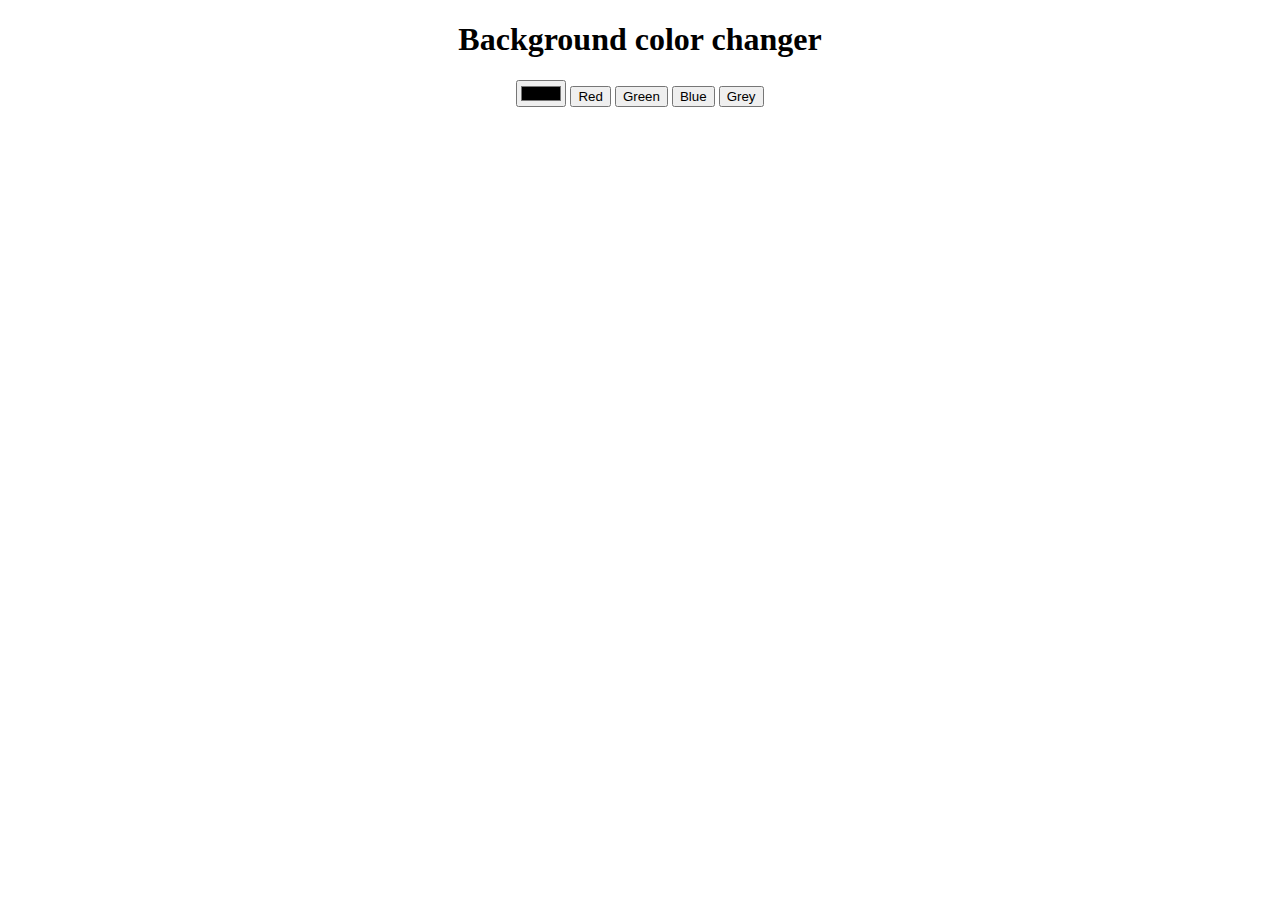
<file: background-gen/index.html>
<!DOCTYPE html>
<html lang="en">
<head>
    <meta charset="UTF-8">
    <meta name="viewport" content="width=device-width, initial-scale=1.0">
    <title>Background changer</title>
    <link rel="stylesheet" href="style.css">
</head>
<body>
    <div id="main-div">
    <h1>Background color changer</h1>
    <input type="color" id="input">
    <button id="red" class="colors" >Red</button>
    <button id="green" class="colors">Green</button>
    <button id="blue" class="colors">Blue</button>
    <button id="grey" class="colors">Grey</button>
</div>
<p id="colorname"></p>


</body>
<script src="app.js"></script>
</html>

<script>
  let decrease = document.getElementById('decrease');
  let reset = document.getElementById('reset');
  let increase = document.getElementById('increase');
  let value = document.getElementById('value');
  
  let count = 0;
  
  decrease.addEventListener('click', function() {
      count--;
      updateCounter();    
  });
  
  reset.addEventListener('click', function() {
      count = 0;
      updateCounter();
  });
  
  increase.addEventListener('click', function() {
      count++;
      updateCounter();    
  });
  
  function updateCounter() {
      value.textContent = count;
      if (count < 0) {
          decrease.style.color = 'red';
          increase.style.color = ''; // Reset color of increase button
      } else if (count > 0) {
          increase.style.color = 'green';
          decrease.style.color = ''; // Reset color of decrease button
      } else {
          decrease.style.color = '';
          increase.style.color = '';
      }
  }
  
  </script>
</file>
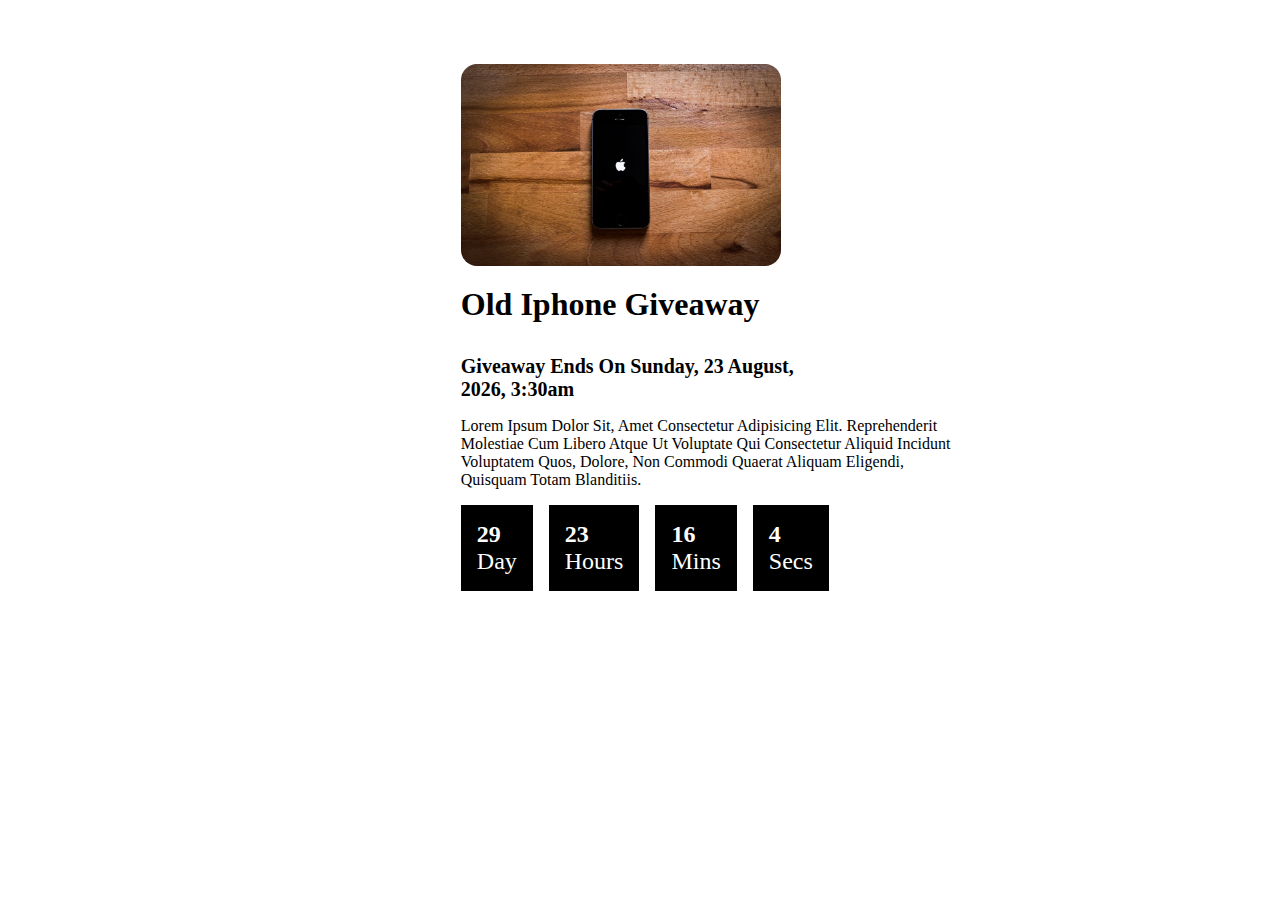
<file: countdown-timer/index.html>
<!DOCTYPE html>
<html lang="en">
<head>
    <meta charset="UTF-8">
    <meta name="viewport" content="width=device-width, initial-scale=1.0">
    <title>Document</title>
    <link rel="stylesheet" href="style.css">
    <script src="app.js" defer></script>
</head>
<body>
    <div class="gift-img">
        <img src="gift.jpeg" alt="">
    </div>
    <div class="gif-info">
        <div>
            <h3>old iphone giveaway</h3>
        <h4 class="giveaway">
          giveaway ends on Sunday, 24 April 2020, 8:00am
        </h4>
        <p>
          Lorem ipsum dolor sit, amet consectetur adipisicing elit.
          Reprehenderit molestiae cum libero atque ut voluptate qui consectetur
          aliquid incidunt voluptatem quos, dolore, non commodi quaerat aliquam
          eligendi, quisquam totam blanditiis.
        </p>
        </div>
    </div>
    <div class="deadline">
        <div class="deadline-format">
            <div>
              <h4 class="day">34</h4>
              <span>day</span>
            </div>
          </div>
        <div class="deadline-format">
            <div>
              <h4 class="hours">34</h4>
              <span>hours</span>
            </div>
          </div>
          <div class="deadline-format">
            <div>
              <h4 class="minutes">34</h4>
              <span>mins</span>
            </div>
          </div>
          <div class="deadline-format">
            <div>
              <h4 class="seconds">34</h4>
              <span>secs</span>
            </div>
          </div>
    </div>
</body>
</html>
</file>
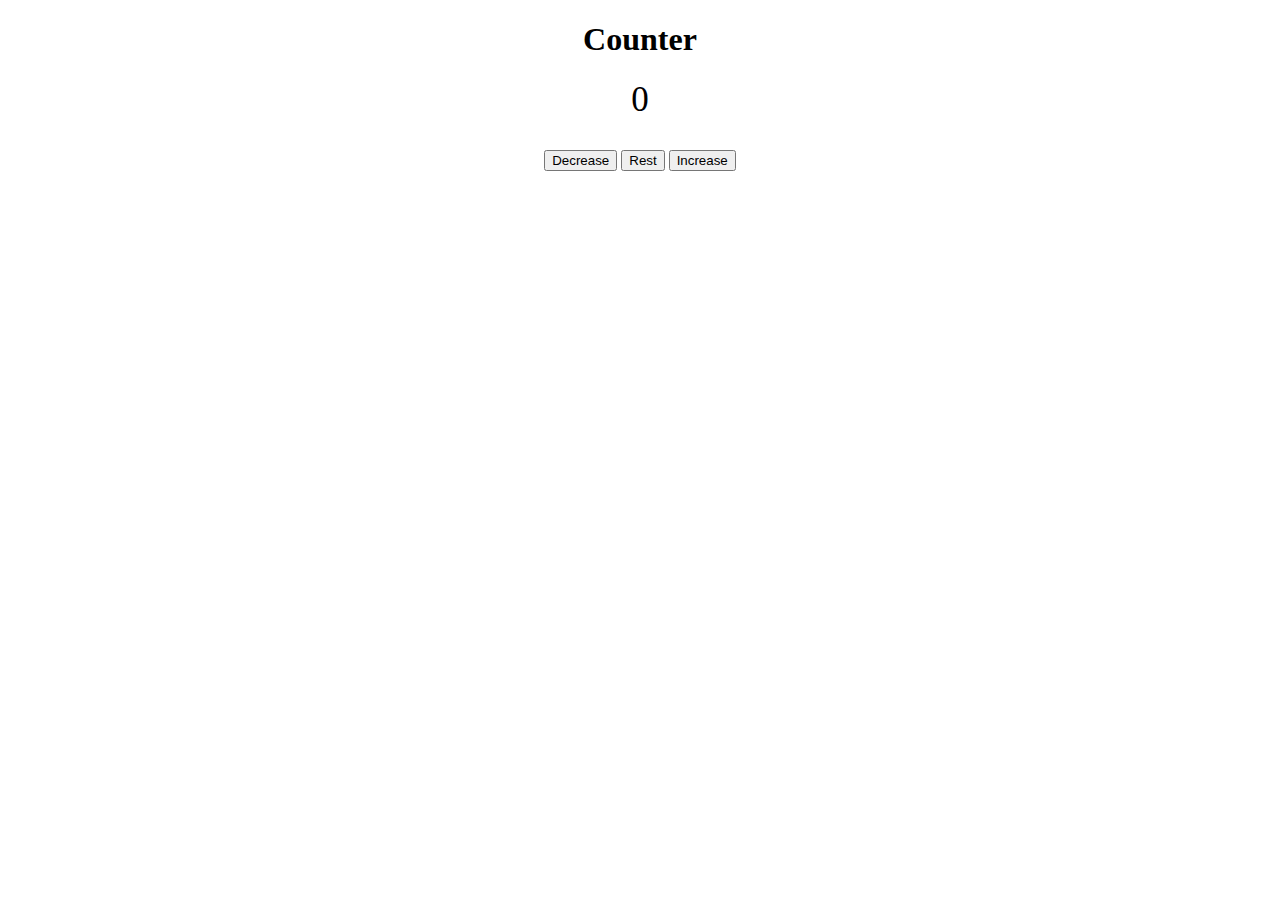
<file: counter/index.html>
<!DOCTYPE html>
<html lang="en">

<head>
    <meta charset="UTF-8">
    <meta name="viewport" content="width=device-width, initial-scale=1.0">
    <title>Document</title>
    <link rel="stylesheet" href="style.css">
    <script src="app.js" defer></script>
</head>

<body>
    <div id="container">
    <h1>Counter</h1>
   <span id="value">0</span>

    <div id="" class="button-div">
        <button class="btn decrease">Decrease</button>
        <button class="btn rest">Rest</button>
        <button class="btn increase">Increase</button>
    </div>
</div>
</body>

</html>
</file>
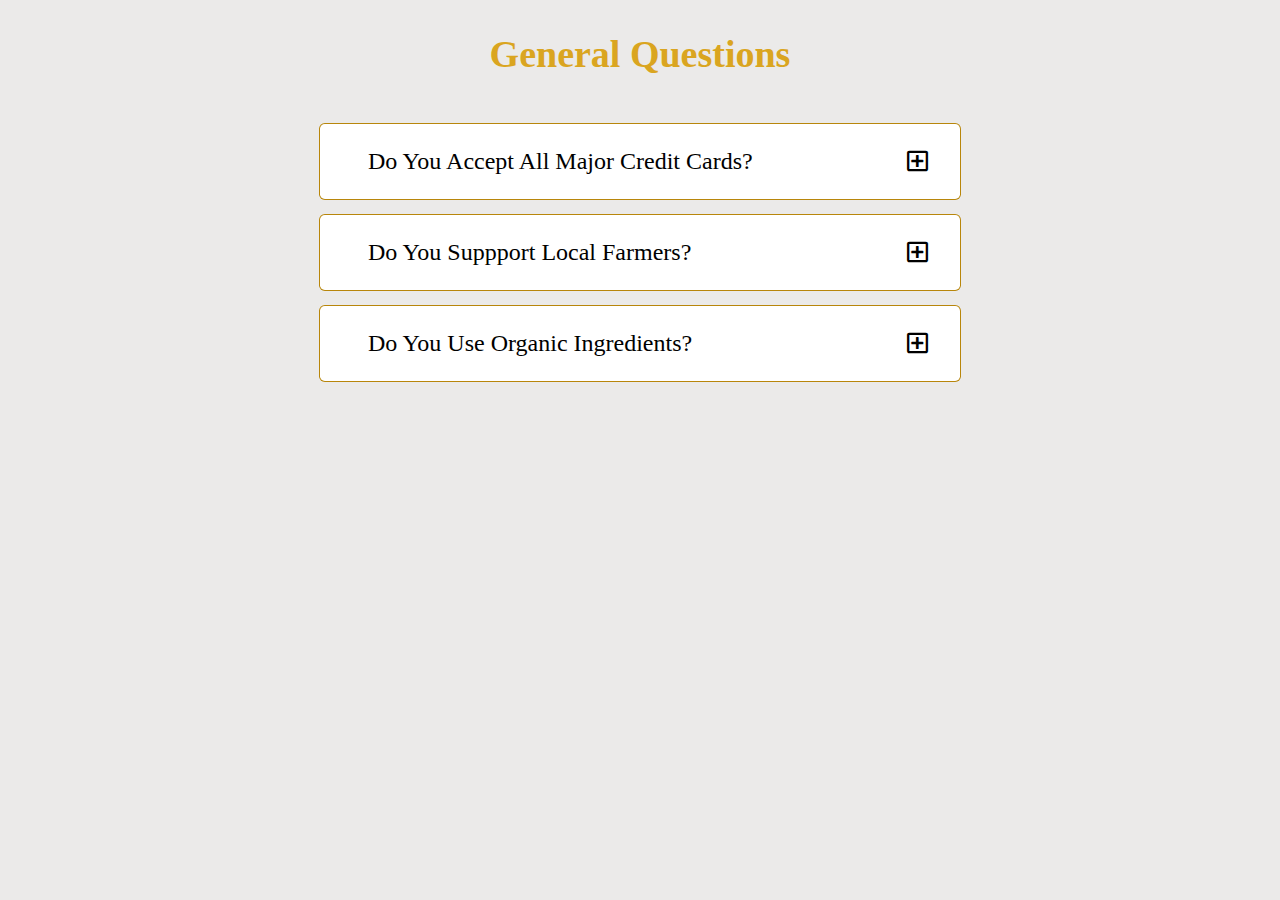
<file: genernal Qns/index.html>
<!DOCTYPE html>
<html lang="en">
<head>
    <meta charset="UTF-8">
    <meta name="viewport" content="width=device-width, initial-scale=1.0">
    <title>Document</title>

     <link rel="stylesheet" href="https://cdnjs.cloudflare.com/ajax/libs/font-awesome/5.14.0/css/all.min.css" />

     <link
       href="https://fonts.googleapis.com/css?family=Great+Vibes&display=swap"
       rel="stylesheet"
     />
     <link rel="stylesheet" href="style.css">
     <script src="app.js" defer></script>
</head>
<body>
    <main>
        <section class="questions">
            <div class="title">
              <h2 style=" font-size: 38px; color: goldenrod;">general questions</h2>
            </div>
            <div class="section-center">
              <article class="question">
                <div class="question-title">
                  <p>do you accept all major credit cards?</p>
                  <button type="button" class="question-btn">
                    <span class="plus-icon">
                      <i class="far fa-plus-square"></i>
                    </span>
                    <span class="minus-icon">
                      <i class="far fa-minus-square"></i>
                    </span>
                  </button>
                </div>
                <div class="question-text">
                  <p>
                    Lorem ipsum dolor sit amet, consectetur adipisicing elit. Est
                    dolore illo dolores quia nemo doloribus quaerat, magni numquam
                    repellat reprehenderit.
                  </p>
                </div>
              </article>
              <article class="question">
                <div class="question-title">
                  <p>do you suppport local farmers?</p>
                  <button type="button" class="question-btn">
                    <span class="plus-icon">
                      <i class="far fa-plus-square"></i>
                    </span>
                    <span class="minus-icon">
                      <i class="far fa-minus-square"></i>
                    </span>
                  </button>
                </div>
                <div class="question-text">
                  <p>
                    Lorem ipsum dolor sit amet, consectetur adipisicing elit. Est
                    dolore illo dolores quia nemo doloribus quaerat, magni numquam
                    repellat reprehenderit.
                  </p>
                </div>
              </article>
              <article class="question">
                <div class="question-title">
                  <p>do you use organic ingredients?</p>
                  <button type="button" class="question-btn">
                    <span class="plus-icon">
                      <i class="far fa-plus-square"></i>
                    </span>
                    <span class="minus-icon">
                      <i class="far fa-minus-square"></i>
                    </span>
                  </button>
                </div>
                <div class="question-text">
                  <p>
                    Lorem ipsum dolor sit amet, consectetur adipisicing elit. Est
                    dolore illo dolores quia nemo doloribus quaerat, magni numquam
                    repellat reprehenderit.
                  </p>
                </div>
              </article>
          </section>
    </main>
</body>
</html>
</file>
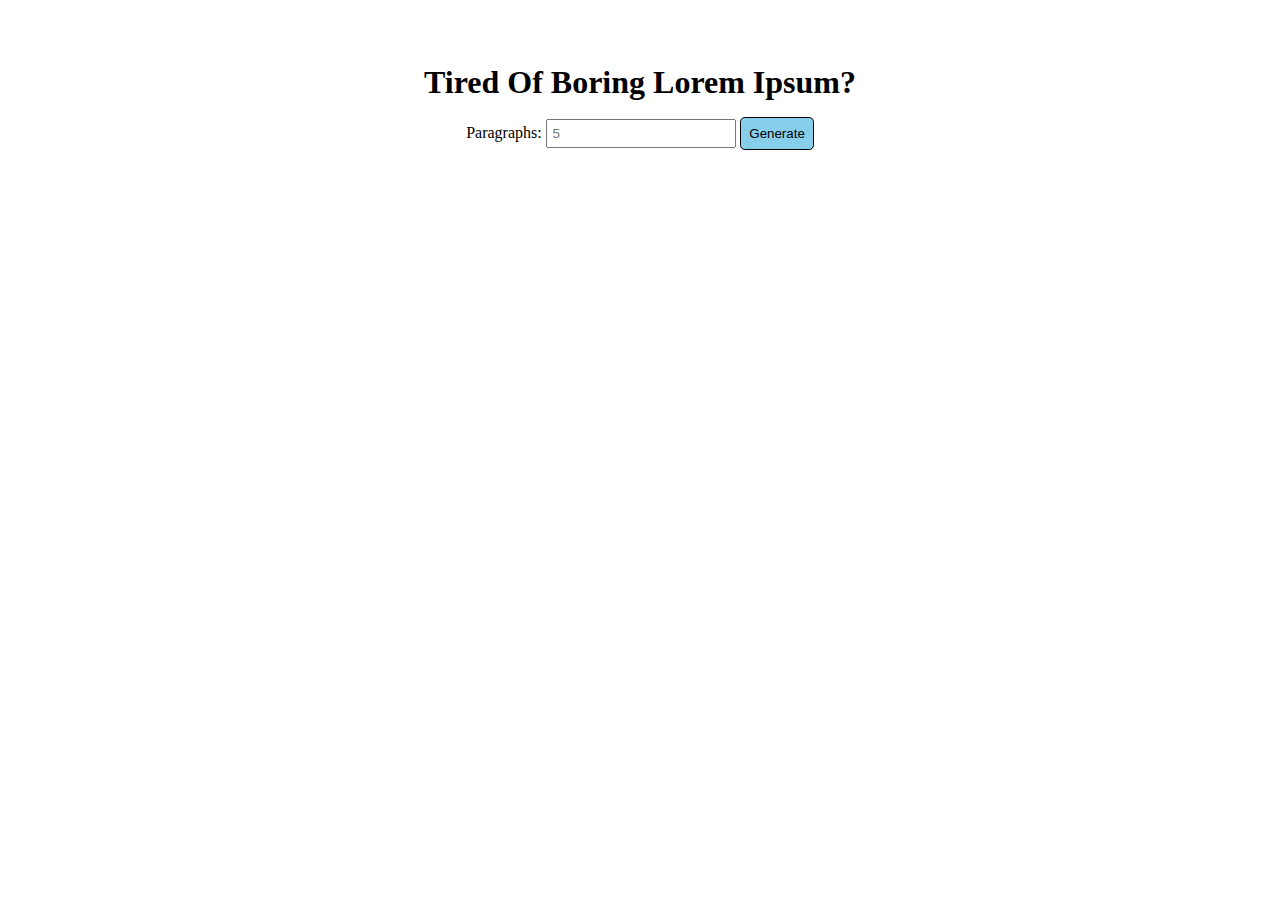
<file: lorem/index.html>
<!DOCTYPE html>
<html lang="en">
<head>
    <meta charset="UTF-8">
    <meta name="viewport" content="width=device-width, initial-scale=1.0">
    <title>Document</title>
    <link rel="stylesheet" href="style.css">
    <script src="app.js" defer></script>

</head>
<body>
    <section class="section-center">
        <h3>tired of boring lorem ipsum?</h3>
        <form class="lorem-form">
          <label for="amount">paragraphs:</label>
          <input type="number" name="amount" id="amount" placeholder="5" />
          <button type="submit" class="btn">generate</button>
        </form>
        <article class="lorem-text">
            
        </article>
      </section>
</body>
</html>
</file>
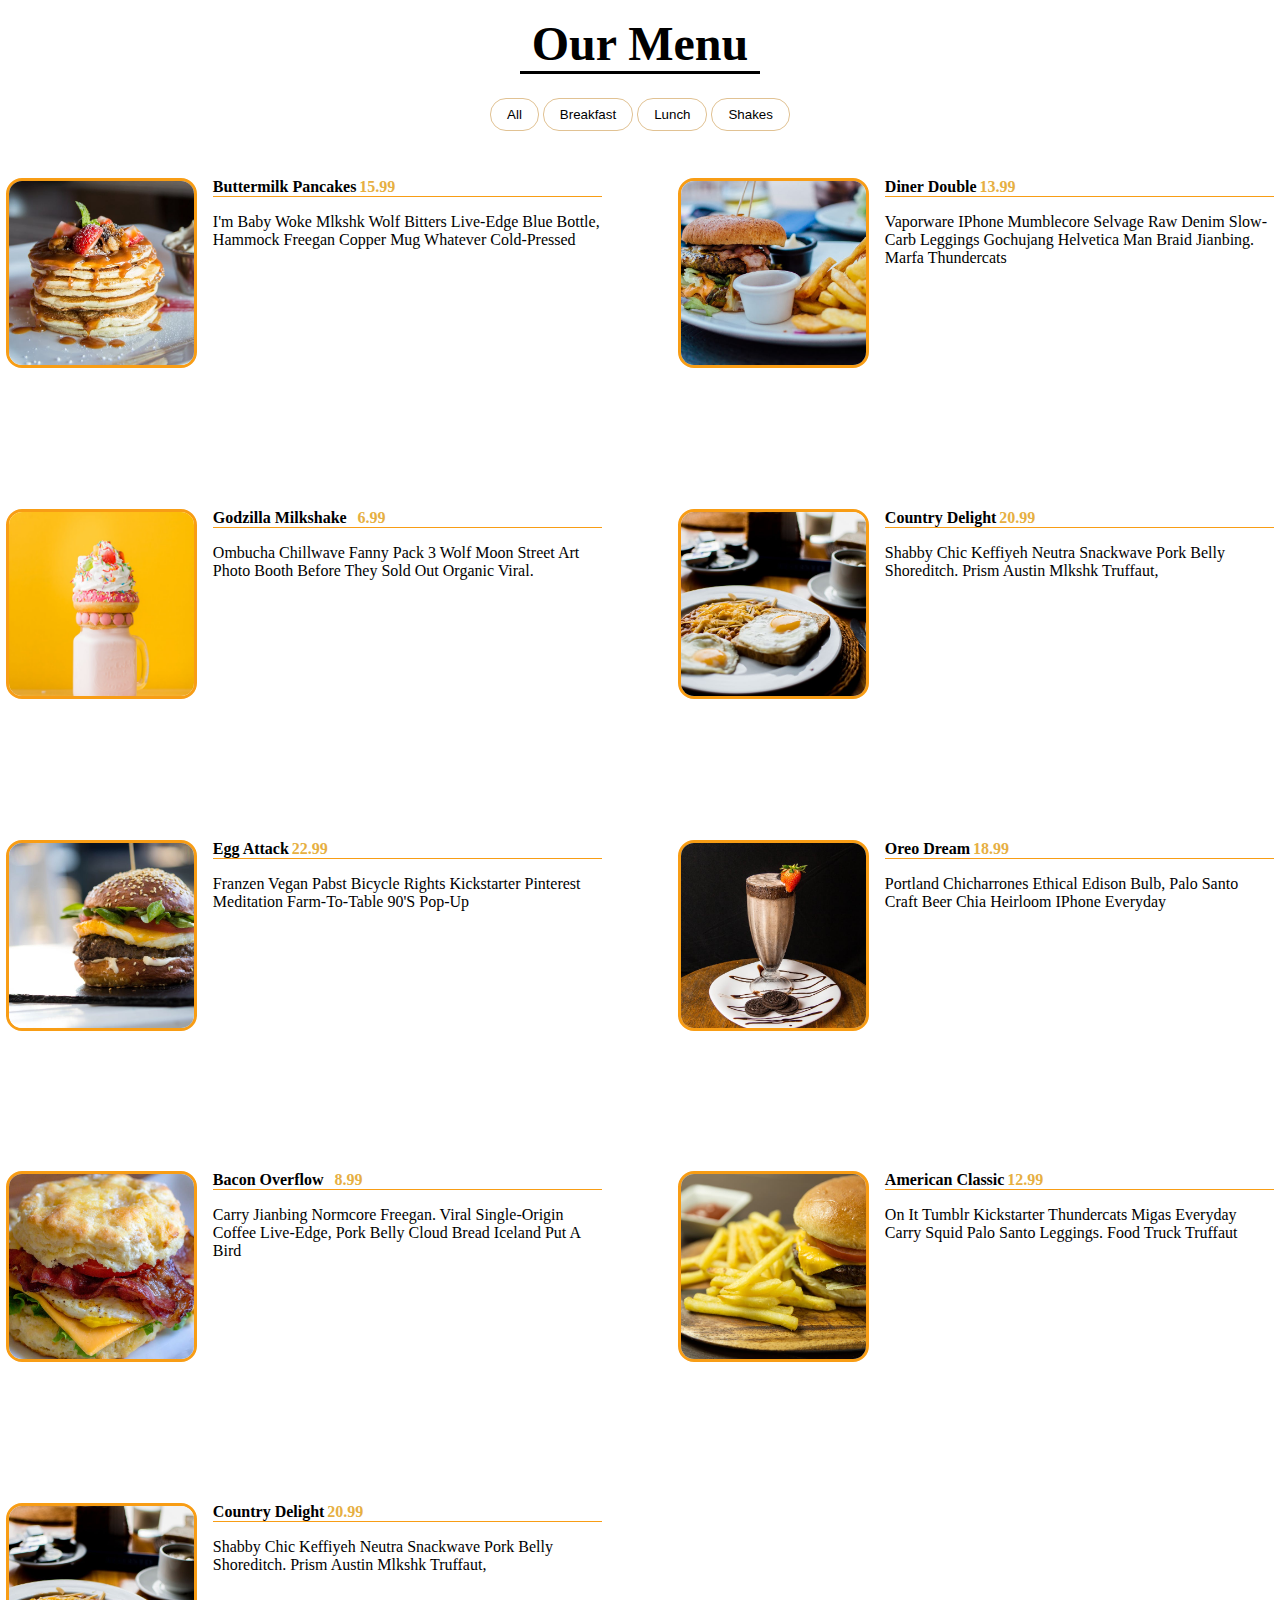
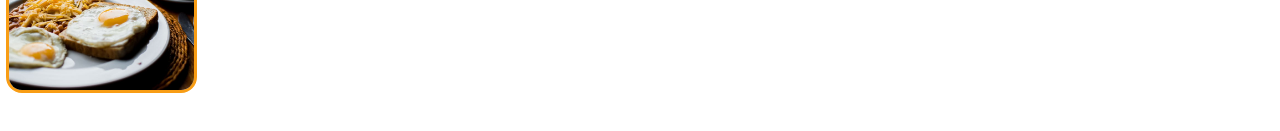
<file: menu/index.html>
<!DOCTYPE html>
<html lang="en">

<head>
    <meta charset="UTF-8">
    <meta name="viewport" content="width=device-width, initial-scale=1.0">
    <title>Document</title>
    <link rel="stylesheet" href="style.css">

</head>

<body>
    <main>
        <section class="menu">
            <div class="title">
              <h2>our menu</h2>
              <div class="underline"></div>
            </div>
            <div class="btn-container">
              <button class="filter-btn"  type="button" data-id="all">all</button>
              <button class="filter-btn"  type="button" data-id="breakfast">
                breakfast
              </button>
              <button class="filter-btn"  type="button" data-id="lunch">lunch</button>
              <button class="filter-btn"  type="button" data-id="shakes">
                shakes
              </button>
            </div>
            <div class="section-center">
              <!-- <article class="menu-item">
                <img src="menu-item.jpeg" alt="menu item" class="photo" />
                <div class="item-info">
                  <header>
                    <h4>buttermilk pancakes</h4>
                    <h4 class="price">$15.00</h4>
                  </header>
                  <p class="item-text">
                    Lorem ipsum dolor sit amet consectetur adipisicing elit.
                    Repudiandae, sint quam. Et reprehenderit fugiat nesciunt inventore
                    laboriosam excepturi! Quo, officia.
                  </p>
                </div>
              </article> -->
              
            </div>
          </section>
    </main>
</body>
<script src="app.js" ></script>
</html>
</file>
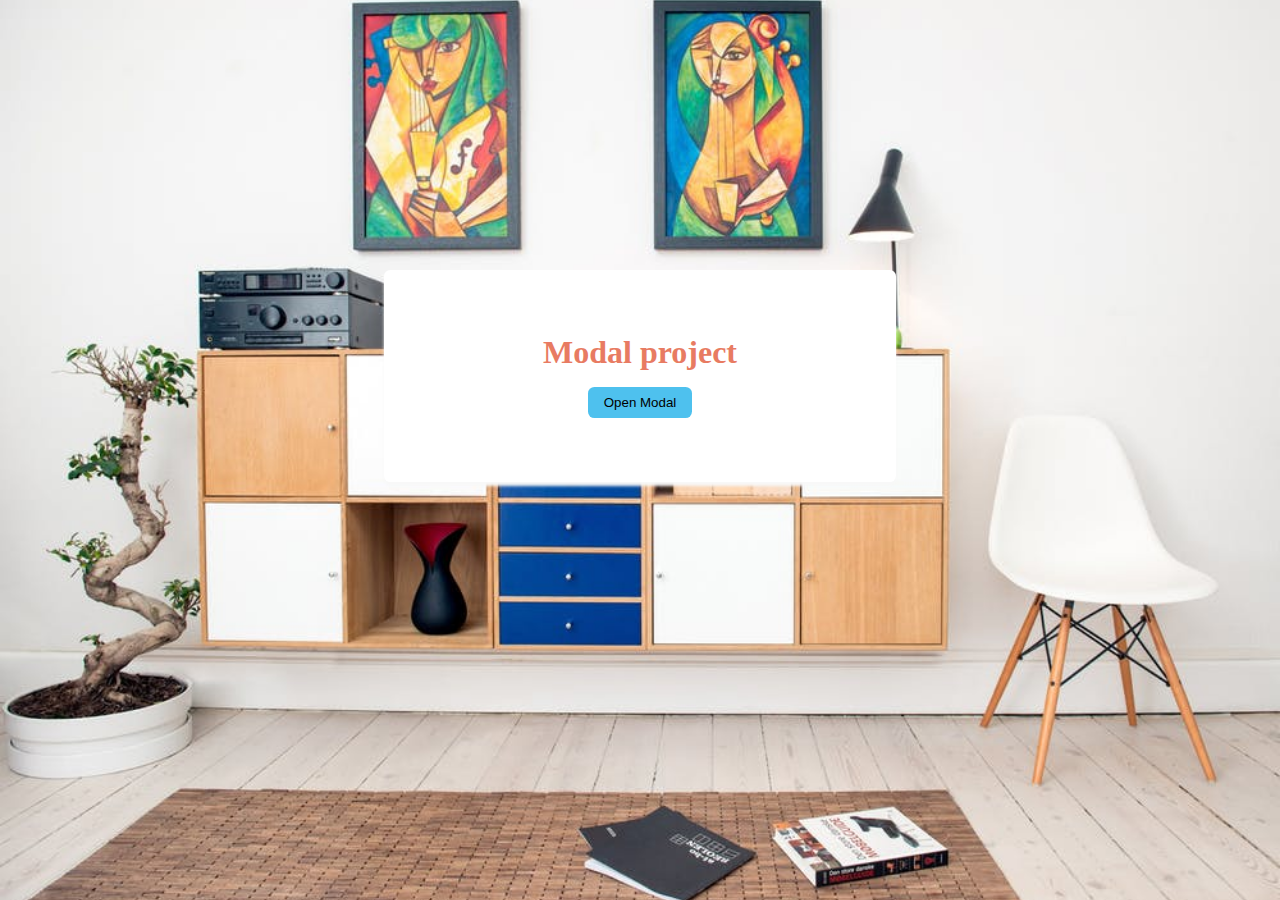
<file: model/index.html>
<!DOCTYPE html>
<html lang="en">
<head>
    <meta charset="UTF-8">
    <meta name="viewport" content="width=device-width, initial-scale=1.0">
    <title>Model</title>
    <link rel="stylesheet" href="style.css">
</head>
<body>
   <div class="modal-overlay">
        <div class="modal-container">
            <h2>
                Modal content
            </h2>
            <p>Lorem ipsum dolor sit, amet consectetur adipisicing elit. Recusandae qui aspernatur porro ex illo quos quisquam, quod animi eaque minima, dolor, cumque cum delectus ad alias. Quis error saepe iusto.</p>
            <button class="close-btn"><i class="fas fa-times"></i>X</button>
        </div>
    </div>
    <header class="hero">
        <div class="banner">
            <h1>Modal project</h1>
            <button class="btn">
                Open Modal
            </button>
        </div>
    </header>
</body>
<script src="app.js"></script>
</html>
</file>
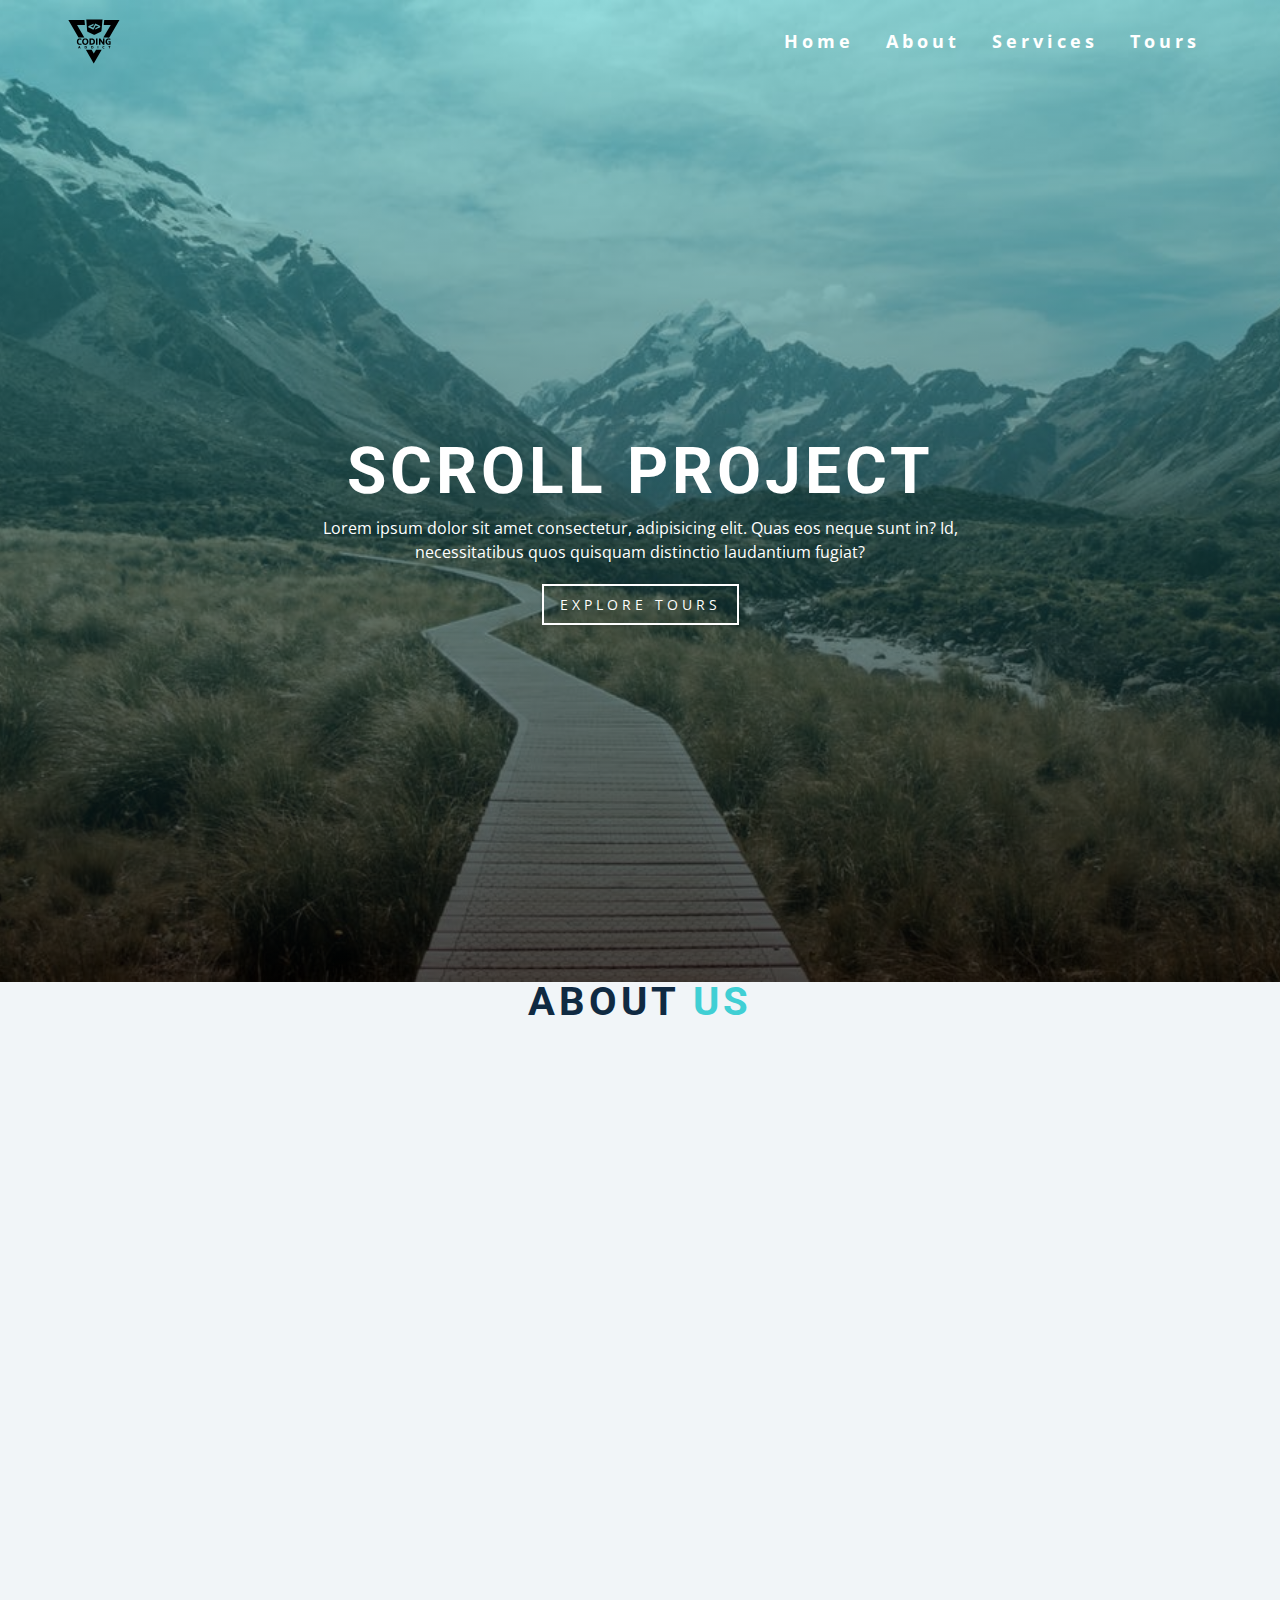
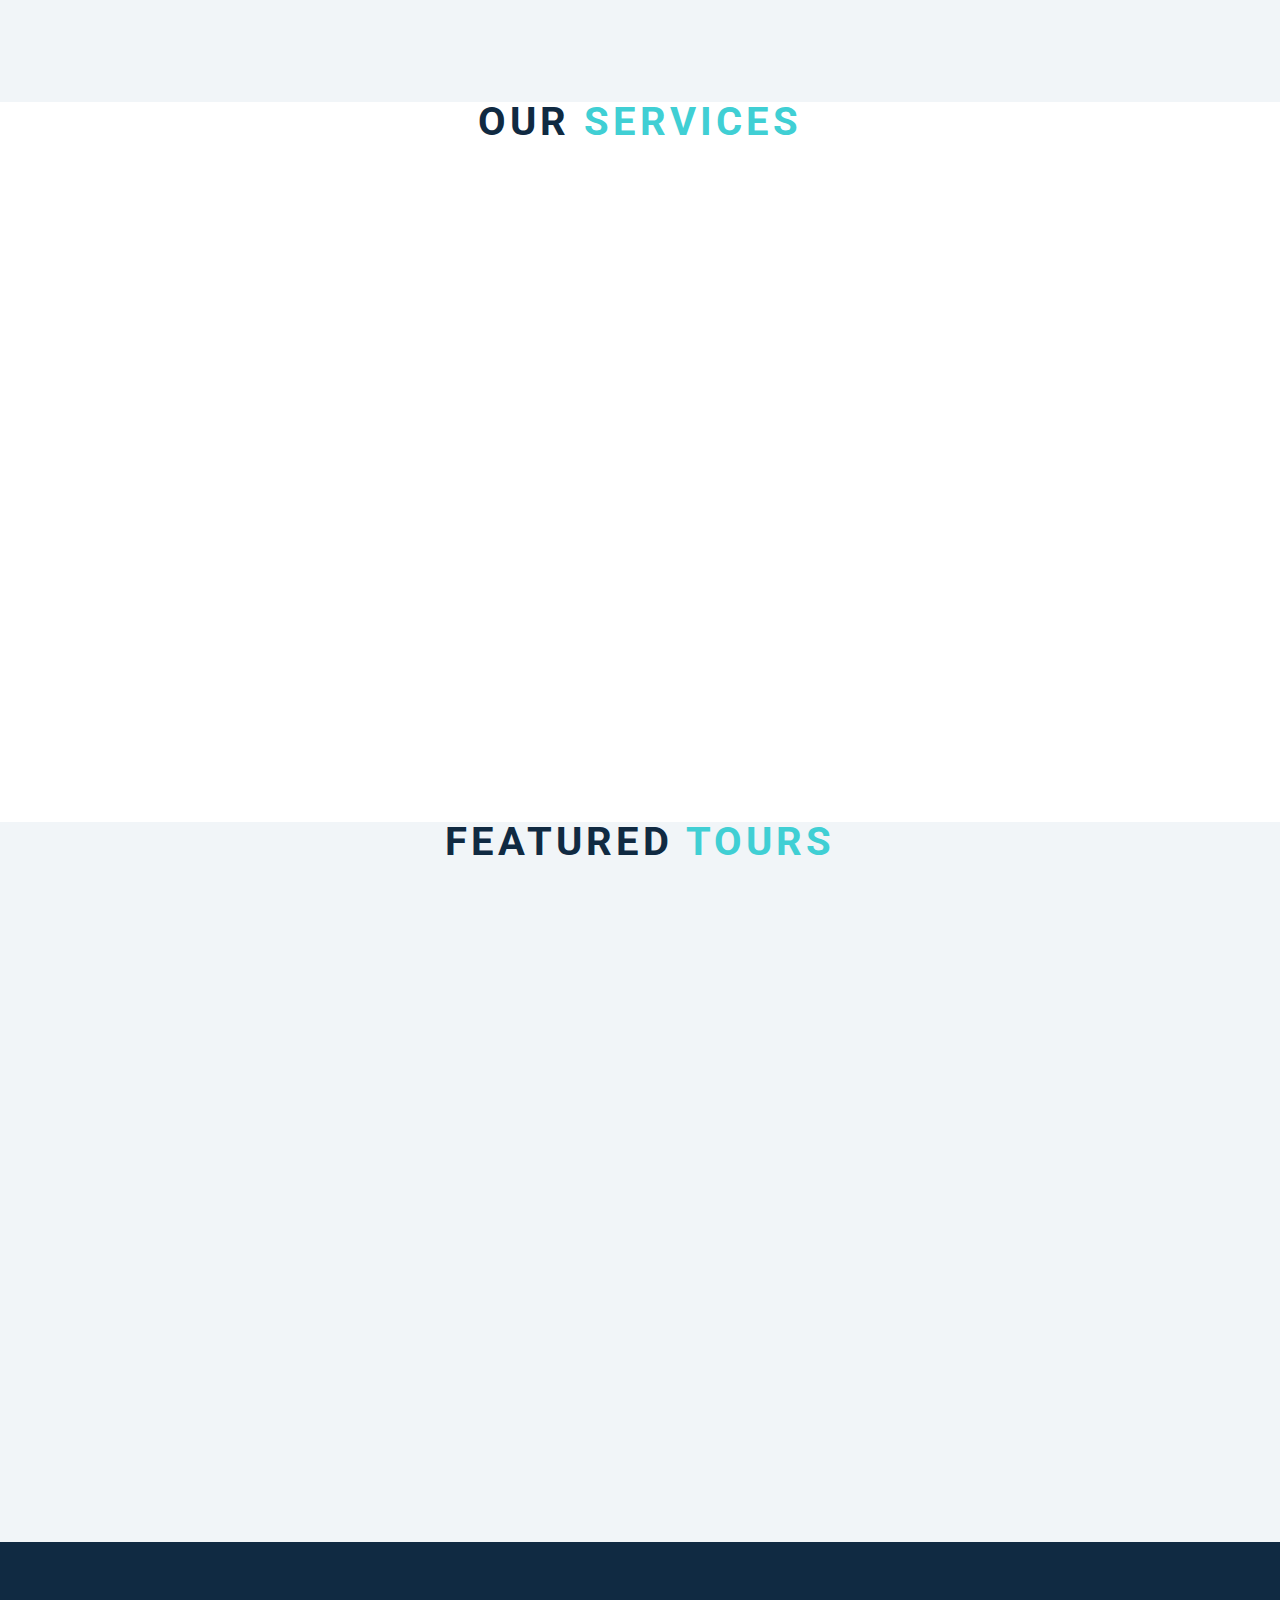
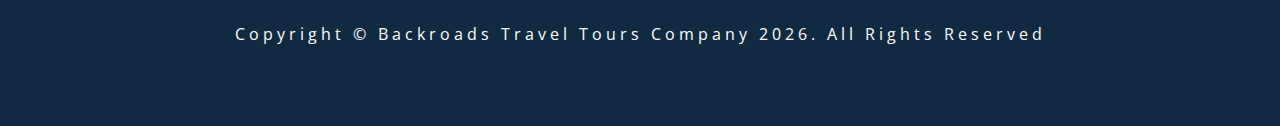
<file: scroll/index.html>
<!DOCTYPE html>
<html lang="en">

<head>
    <meta charset="UTF-8">
    <meta name="viewport" content="width=device-width, initial-scale=1.0">
    <title>Document</title>
    <link
      rel="stylesheet"
      href="https://cdnjs.cloudflare.com/ajax/libs/font-awesome/5.14.0/css/all.min.css"
    />
    <link rel="stylesheet" href="style.css">
    <script src="app.js" defer></script>
</head>

<body>
  <header id="home">
    <!-- navbar -->
    <nav id="nav">
      <div class="nav-center">
        <!-- nav header -->
        <div class="nav-header">
          <img src="./logo.svg" class="logo" alt="logo" />
          <button class="nav-toggle">
            <i class="fas fa-bars"></i>
          </button>
        </div>
        <!-- links -->
        <div class="links-container">
          <ul class="links">
            <li>
              <a href="#home" class="scroll-link">home</a>
            </li>
            <li>
              <a href="#about" class="scroll-link">about</a>
            </li>
            <li>
              <a href="#services" class="scroll-link">services</a>
            </li>
            <li>
              <a href="#tours" class="scroll-link">tours</a>
            </li>
          </ul>
        </div>
      </div>
    </nav>
    <!-- banner -->
    <div class="banner">
      <div class="container">
        <h1>scroll project</h1>
        <p>
          Lorem ipsum dolor sit amet consectetur, adipisicing elit. Quas eos
          neque sunt in? Id, necessitatibus quos quisquam distinctio
          laudantium fugiat?
        </p>
        <a href="#tours" class="scroll-link btn btn-white">explore tours</a>
      </div>
    </div>
  </header>
  <!-- about -->
  <section id="about" class="section">
    <div class="title">
      <h2>about <span>us</span></h2>
    </div>
  </section>
  <!-- services -->
  <section id="services" class="section">
    <div class="title">
      <h2>our <span>services</span></h2>
    </div>
  </section>
  <!-- contact -->
  <section id="tours" class="section">
    <div class="title">
      <h2>featured <span>tours</span></h2>
    </div>
  </section>
  <!-- footer -->
  <footer class="section">
    <p>
      copyright &copy; backroads travel tours company
      <span id="date"></span>. all rights reserved
    </p>
  </footer>
  <a class="scroll-link top-link" href="#home">
    <i class="fas fa-arrow-up"></i>
  </a>
</body>

</html>
</file>
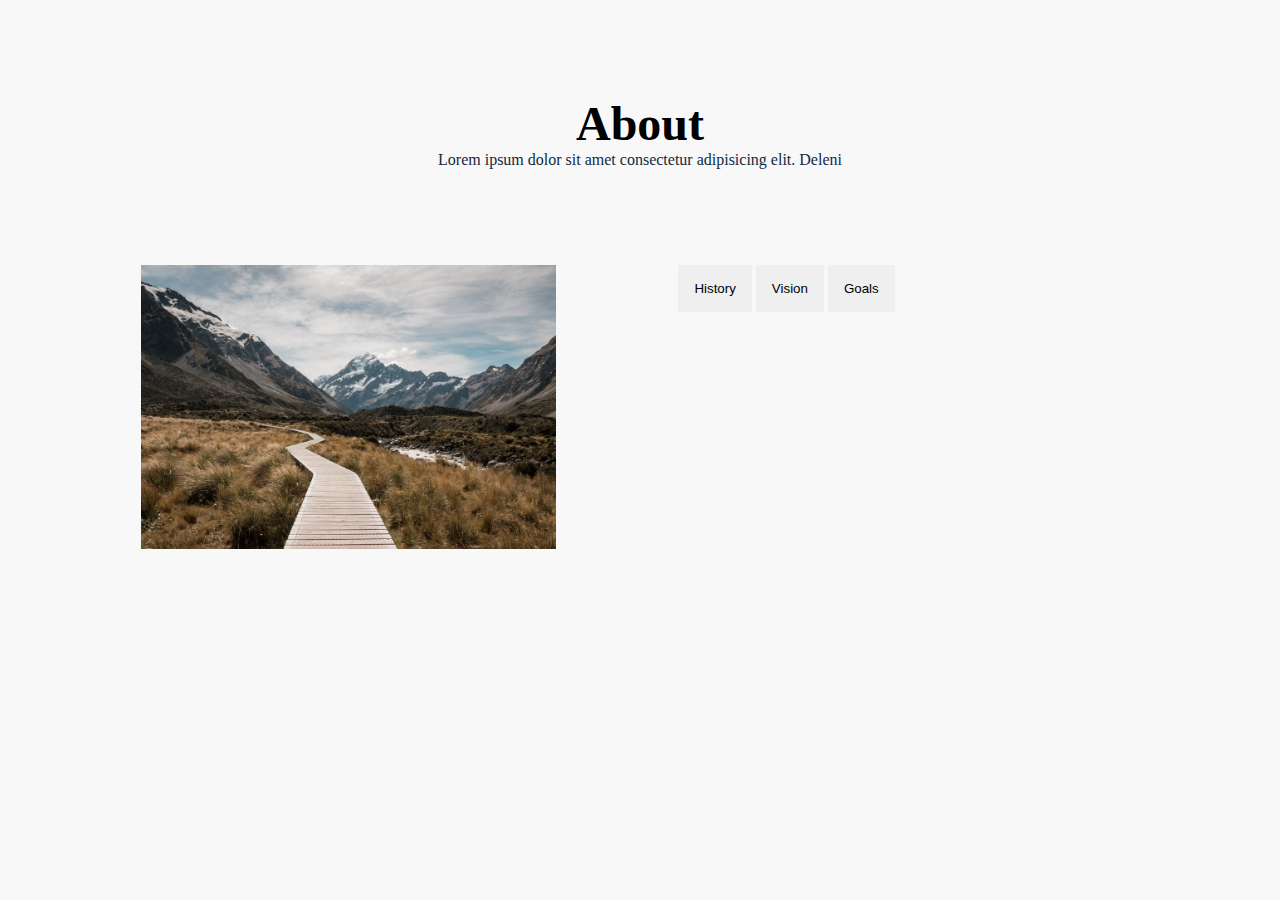
<file: tabs/index.html>
<!DOCTYPE html>
<html lang="en">

<head>
    <meta charset="UTF-8">
    <meta name="viewport" content="width=device-width, initial-scale=1.0">
    <title>Document</title>
    <link rel="stylesheet" href="style.css">
</head>

<body>
    <div class="title">
        <h1>About</h1>
        <p>Lorem ipsum dolor sit amet consectetur adipisicing elit. Deleni</p>
    </div>
    <div class="about-center">
        <div class="image-contaner">
            <img src="hero-bcg.jpeg" alt="">
        </div>
        <div class="about">
            <div class="btn">
                <button type="button" data-id="history" class="tab-btn">History</button>
                <button type="button" data-id="vision" class="tab-btn">Vision</button>
                <button type="button" data-id="goals" class="tab-btn">Goals</button>
            </div>
            <article id="history">
                <h4>History</h4>
                <p>Lorem ipsum dolor sit amet, consectetur adipisicing elit. Quis repudiandae corrupti voluptate tenetur
                    earum ut in architecto. Ipsam at odio iure recusandae, minima, voluptas nisi minus quaerat deserunt
                    rerum consectetur.</p>
            </article>
            <article id="vision">
                <h4>Vision</h4>
                <p>Lorem ipsum, dolor sit amet consectetur adipisicing elit. Autem facere illo consequatur error quod
                    nam, eum laboriosam laudantium repellat vitae cupiditate quas quae officia sit saepe culpa adipisci
                    doloribus ex.</p>
            </article>
            <article id="goals">
                <h4>Goals</h4>
                <p>Lorem ipsum dolor sit amet consectetur adipisicing elit. Sed alias quis voluptatibus dolor eum
                    temporibus ullam! Nam ratione esse voluptatem omnis, quisquam vitae accusantium quae odit, totam eum
                    odio libero?</p>
            </article>
        </div>
    </div>
</body>
<script src="app.js" ></script>

</html>
</file>
<file: background-gen/style.css>
#main-div{
    text-align: center;
}
#colorname{
    text-align: center;
    font-family: sans-serif;
    font-size: 33px;

}
</file>
<file: countdown-timer/style.css>
* {
    margin: 0;
    padding: 0;
    text-transform: capitalize;
}

.gift-img {
    width: 50%;
    margin: auto;
    margin-left: 36%;
    margin-top: 5%;
}


.gift-img img {
    width: 50%;
    border-radius: 1rem;
}

.gif-info {
    width: 50%;
    margin: auto;
    margin-left: 36%;
}

.gif-info h3 {
    font-size: 2rem;
    padding: 1rem 0;
}

.giveaway {
    width: 54%;
    padding: 1rem 0;
    font-size: 20px;
    font-family: math;
}

.gif-info p {
    width: 80%;
}

.deadline {
    width: 28%;
    margin: 0 auto;
    display: flex;
    gap: 1rem;
    margin-top: 16px;

}

.deadline-format {
    background-color: black;
    color: white;
    padding: 1rem;
    font-size: 1.5rem;
}
</file>
<file: counter/style.css>
#container{

        width: 31%;
        margin: auto;
        text-align: center;
}
.button-div
{
    margin-top: 30px;
}
span
{
    font-size: 35px;
}
</file>
<file: genernal Qns/style.css>
*  {
    margin: 0;
    padding: 0;
    text-transform: capitalize;
}

main {
    background-color: rgb(235, 234, 233);
    height: 100vh;
}

.title {
    text-align: center;
    padding: 2rem;
}

.questions {
    width: 50%;
    margin: 0 auto;
    border-radius: 1rem;
}

.question {
    box-shadow: 0px 0px 0px 1px darkgoldenrod;;
    border-radius: 0.3rem;
    background-color: white;
}

.question-title {
    display: flex;
    justify-content: space-between;
    padding: 0.5rem;
 
    width: 90%;
    margin: 1rem auto 0 auto;
   
}
.question-title p {
    font-size: 1.5rem;
    padding: 1rem;
}
.question-btn {
    background-color: transparent;
    border: none;
    font-size: 1.5rem;
}


.question-text {
    padding: 1rem;
    width: 80%;
    margin: 0 auto;
    border-top: 2px solid #dddcdc;
    display: none;
}
  .show-text .question-text {
    display: block;
  }
  .minus-icon {
    display: none;
  }
  .show-text .minus-icon {
    display: inline;
  }
  .show-text .plus-icon {
    display: none;
  }
</file>
<file: lorem/style.css>
* {
    margin: 0;
    padding: 0;
    text-transform: capitalize;
}

.section-center {
   text-align: center;
}

h3 {
    margin: 4rem 0 1rem 0;
    font-size: 2rem;
}

#amount {
    padding: 0.3rem;
}

.btn {
    background-color: #87ceeb;
    border: 0.1rem solid black;
    padding: 0.5rem;
    border-radius: 0.3rem;
}

.btn:hover {
    background-color: #2d96c0;
}
</file>
<file: menu/style.css>
* {
    margin: 0;
    padding: 0;
    text-transform: capitalize;
    box-sizing: border-box;
}

.menu {
    width: 100%;
     border-radius: 1rem;
     margin: auto;
}


.title {
    text-align: center;
    padding: 1rem 0;
    font-size: 2rem;
}

.underline {
    width: 15rem;
    height: 0.2rem;
    background-color: black;
    margin: 0rem auto 0 auto;
}

.btn-container {
    text-align: center;
    padding: 0.5rem 0;
}

.filter-btn {
    border: 1px solid #e1c293;
    background-color: white;
    padding: 0.5rem 1rem;
    border-radius: 1rem;
}


.filter-btn:hover {
    background-color: #ffcc80 ;
}

.section-center {
    /* display: flex;
    flex-wrap: wrap;
    flex-direction: row;
    margin-top: 1rem;
    box-sizing: border-box;
    gap: 1rem; */
    display: grid;
    grid-template-columns: repeat(2, 1fr) ;
    gap: 4rem;
}

.photo {
    width: 32%;
    border-radius: 1rem;
    object-fit: cover;
    aspect-ratio: 1/1;
    border: 0.2rem solid #f89d15;
    
}

.menu-item {
    flex-basis: 40%;
    padding: 0.4rem;
    border-radius: 1rem;
    display: flex;
    justify-content: space-between;
    margin: 2rem auto;
    overflow: hidden;
}

.menu-item:hover {
    box-shadow: 0 0 10px #888484;
}

.item-info {
    margin-left: 1rem;
}

.item-info header {
    width: 100%;
    display: flex;
    margin-bottom: 1rem;
    text-wrap: wrap;
    text-align: right;
    border-bottom: 0.1rem solid #f89d15;
}

.item-name {
    flex-basis: 90%;
    text-align: left;
}

.price {
    flex-basis: 10%;
    color: #e6af42;
    text-align: right;
}
</file>
<file: model/style.css>
* {
    margin: 0;
    padding: 0;
}

.hero{
    background-image: url(hero.jpeg);
    background-position: center;
    background-repeat: no-repeat;
    background-size: cover;
    background-origin: fill;
    height: 100vh;
}
.banner
{
    background-color: white;
    padding: 4rem 6rem ;
    border-radius: 0.4rem;
    box-sizing: border-box;
    box-shadow: 0 0.2rem 0.2rem #f8f8f8;
    text-align: center;
    display: grid;
    place-items: center;
    position: relative;
    width: 40%;
    top: 30%;
    left: 30%;
}
.banner h1 {
    text-align: center;
    color: #e87b62;
}

.btn {
    text-align: center;
    padding: 0.5rem 1rem;
    margin-top: 1rem;
    background-color: #4ec1ee;
    border: none;
    border-radius: 0.4rem;
}

.btn:hover {
    background-color: #42abd4;
    transition: 1s;
}

.modal-overlay {
    position: fixed;
    background-color: #4ec1ee85;
    width: 100%;
    height: 100%;
    visibility: hidden;
}

.overlay-hide {
    visibility: visible;
    z-index: 10;
}

.modal-container {
    background-color: white;
    border-radius: 0.4rem;
    box-sizing: border-box;
    box-shadow: 0 0.2rem 0.2rem #f8f8f8;
    text-align: center;
    display: grid;
    place-items: center;
    position: relative;
    height: 35vh;
    width: 40%;
    top: 30%;
    left: 30%;
}
.close-btn {
    position: absolute;
    top: 1rem;
    left: 1rem;
    font-size: 1rem;
    background-color: transparent;
    border: none;

    font-weight: 900;
    color: red;

}
</file>
<file: scroll/style.css>
/*
=============== 
Fonts
===============
*/
@import url("https://fonts.googleapis.com/css?family=Open+Sans|Roboto:400,700&display=swap");

/*
=============== 
Variables
===============
*/

:root {
  /* dark shades of primary color*/
  --clr-primary-1: hsl(205, 86%, 17%);
  --clr-primary-2: hsl(205, 77%, 27%);
  --clr-primary-3: hsl(205, 72%, 37%);
  --clr-primary-4: hsl(205, 63%, 48%);
  /* primary/main color */
  --clr-primary-5: #49a6e9;
  /* lighter shades of primary color */
  --clr-primary-6: hsl(205, 89%, 70%);
  --clr-primary-7: hsl(205, 90%, 76%);
  --clr-primary-8: hsl(205, 86%, 81%);
  --clr-primary-9: hsl(205, 90%, 88%);
  --clr-primary-10: hsl(205, 100%, 96%);
  /* darkest grey - used for headings */
  --clr-grey-1: hsl(209, 61%, 16%);
  --clr-grey-2: hsl(211, 39%, 23%);
  --clr-grey-3: hsl(209, 34%, 30%);
  --clr-grey-4: hsl(209, 28%, 39%);
  /* grey used for paragraphs */
  --clr-grey-5: hsl(210, 22%, 49%);
  --clr-grey-6: hsl(209, 23%, 60%);
  --clr-grey-7: hsl(211, 27%, 70%);
  --clr-grey-8: hsl(210, 31%, 80%);
  --clr-grey-9: hsl(212, 33%, 89%);
  --clr-grey-10: hsl(210, 36%, 96%);
  --clr-white: #fff;
  --clr-red-dark: hsl(360, 67%, 44%);
  --clr-red-light: hsl(360, 71%, 66%);
  --clr-green-dark: hsl(125, 67%, 44%);
  --clr-green-light: hsl(125, 71%, 66%);
  --clr-secondary: hsla(182, 63%, 54%);
  --clr-black: #222;
  --ff-primary: "Roboto", sans-serif;
  --ff-secondary: "Open Sans", sans-serif;
  --transition: all 0.3s linear;
  --spacing: 0.25rem;
  --radius: 0.5rem;
  --light-shadow: 0 5px 15px rgba(0, 0, 0, 0.1);
  --dark-shadow: 0 5px 15px rgba(0, 0, 0, 0.2);
  --max-width: 1170px;
  --fixed-width: 620px;
}
/*
=============== 
Global Styles
===============
*/
html {
  scroll-behavior: smooth;
}
*,
::after,
::before {
  margin: 0;
  padding: 0;
  box-sizing: border-box;
}
body {
  font-family: var(--ff-secondary);
  background: var(--clr-grey-10);
  color: var(--clr-grey-1);
  line-height: 1.5;
  font-size: 0.875rem;
}
ul {
  list-style-type: none;
}
a {
  text-decoration: none;
}
img:not(.logo) {
  width: 100%;
}
img {
  display: block;
}

h1,
h2,
h3,
h4 {
  letter-spacing: var(--spacing);
  text-transform: capitalize;
  line-height: 1.25;
  margin-bottom: 0.75rem;
  font-family: var(--ff-primary);
}
h1 {
  font-size: 3rem;
}
h2 {
  font-size: 2rem;
}
h3 {
  font-size: 1.25rem;
}
h4 {
  font-size: 0.875rem;
}
p {
  margin-bottom: 1.25rem;
  color: var(--clr-grey-5);
}
@media screen and (min-width: 800px) {
  h1 {
    font-size: 4rem;
  }
  h2 {
    font-size: 2.5rem;
  }
  h3 {
    font-size: 1.75rem;
  }
  h4 {
    font-size: 1rem;
  }
  body {
    font-size: 1rem;
  }
  h1,
  h2,
  h3,
  h4 {
    line-height: 1;
  }
}
/*  global classes */

.btn {
  text-transform: uppercase;
  background: transparent;
  color: var(--clr-black);
  padding: 0.375rem 0.75rem;
  letter-spacing: var(--spacing);
  display: inline-block;
  transition: var(--transition);
  font-size: 0.875rem;
  border: 2px solid var(--clr-black);
  cursor: pointer;
  box-shadow: 0 1px 3px rgba(0, 0, 0, 0.2);
  border-radius: var(--radius);
}
.btn:hover {
  color: var(--clr-white);
  background: var(--clr-black);
}
.btn-white {
  color: var(--clr-white);
  border-color: var(--clr-white);
  border-radius: 0;
  padding: 0.5rem 1rem;
}
.btn:hover {
  background: var(--clr-white);
  color: var(--clr-secondary);
}
/* section */
.section {
  padding-bottom: 5rem;
}

.section-center {
  width: 90vw;
  margin: 0 auto;
  max-width: 1170px;
}
@media screen and (min-width: 992px) {
  .section-center {
    width: 95vw;
  }
}
main {
  min-height: 100vh;
  display: grid;
  place-items: center;
}
/*
=============== 
Scroll
===============
*/
/* navbar */
nav {
  background: var(--clr-white);
  padding: 1rem 1.5rem;
}
/* fixed nav */
.fixed-nav {
  position: fixed;
  top: 0;
  left: 0;
  width: 100%;
  background: var(--clr-white);
  box-shadow: var(--light-shadow);
}
.fixed-nav .links a {
  color: var(--clr-grey-1);
}
.fixed-nav .links a:hover {
  color: var(--clr-secondary);
}
/* .fixed-nav .links-container {
  height: auto !important;
} */
.nav-header {
  display: flex;
  align-items: center;
  justify-content: space-between;
}
.nav-toggle {
  font-size: 1.5rem;
  color: var(--clr-grey-1);
  background: transparent;
  border-color: transparent;
  transition: var(--transition);
  cursor: pointer;
}
.nav-toggle:hover {
  color: var(--clr-secondary);
}
.logo {
  height: 50px;
}
.links-container {
  height: 0;
  overflow: hidden;
  transition: var(--transition);
}
.show-links {
  height: 200px;
}
.links a {
  background: var(--clr-white);
  color: var(--clr-grey-5);
  font-size: 1.1rem;
  text-transform: capitalize;
  letter-spacing: var(--spacing);
  display: block;
  transition: var(--transition);
  font-weight: bold;
  padding: 0.75rem 0;
}
.links a:hover {
  color: var(--clr-grey-1);
}
@media screen and (min-width: 800px) {
  nav {
    background: transparent;
  }
  .nav-center {
    width: 90vw;
    max-width: 1170px;
    margin: 0 auto;
    display: flex;
    align-items: center;
    justify-content: space-between;
  }
  .nav-header {
    padding: 0;
  }
  .nav-toggle {
    display: none;
  }
  .links-container {
    height: auto !important;
  }
  .links {
    display: flex;
  }
  .links a {
    background: transparent;
    color: var(--clr-white);
    font-size: 1.1rem;
    text-transform: capitalize;
    letter-spacing: var(--spacing);
    display: block;
    transition: var(--transition);
    margin: 0 1rem;
    font-weight: bold;
    padding: 0;
  }
  .links a:hover {
    color: var(--clr-white);
  }
}
/* hero */
header {
  min-height: 100vh;
  background: linear-gradient(rgba(63, 208, 212, 0.5), rgba(0, 0, 0, 0.7)),
    url(./hero-bcg.jpeg) center/cover no-repeat;
}
.banner {
  min-height: 100vh;
  display: grid;
  place-items: center;
  text-align: center;
}
.container h1 {
  color: var(--clr-white);
  text-transform: uppercase;
}
.container p {
  color: var(--clr-white);
  max-width: 25rem;
  margin: 0 auto;
  margin-bottom: 1.25rem;
}
@media screen and (min-width: 768px) {
  .container p {
    max-width: 40rem;
  }
}
/* sections and title */
.title h2 {
  text-align: center;
  text-transform: uppercase;
}
.title span {
  color: var(--clr-secondary);
}
#about,
#services,
#tours {
  height: 80vh;
}
#services {
  background: var(--clr-white);
}
footer {
  background: var(--clr-grey-1);
  padding: 5rem 1rem;
}
footer p {
  color: var(--clr-white);
  text-align: center;
  text-transform: capitalize;
  letter-spacing: var(--spacing);
  margin-bottom: 0;
}

.top-link {
  font-size: 1.25rem;
  position: fixed;
  bottom: 3rem;
  right: 3rem;
  background: var(--clr-secondary);
  width: 2rem;
  height: 2rem;
  display: grid;
  place-items: center;
  border-radius: var(--radius);
  color: var(--clr-white);
  visibility: hidden;
  z-index: -100;
}
.show-link {
  visibility: visible;
  z-index: 100;
}
</file>
<file: tabs/style.css>
* {
    padding: 0;
    margin: 0;
}
body {
    background-color: #f8f8f8;
}

.title {
    text-align: center;
    padding: 1rem;
    margin: 5rem;
}

.title h1 {
    font-size: 3rem;
}

.title p {
    color: #102a42;
}

.about-center {
    display: flex;
    width: 90%;
    margin: auto;
    justify-content: space-evenly;
}

.image-contaner {
    flex-basis: 40%;
    align-items: center;
}

.about {
    flex-basis: 40%;
}

.about article {
    background-color: white;
    padding: 1rem;
    display: none;
}

.about-center img {
    width: 90%;
}

.btn button {
    border: none;
    padding: 1rem 1rem;
}

.btn button.active {
    background-color: white;
}

.about article.active{
    display: block;
}
</file>
